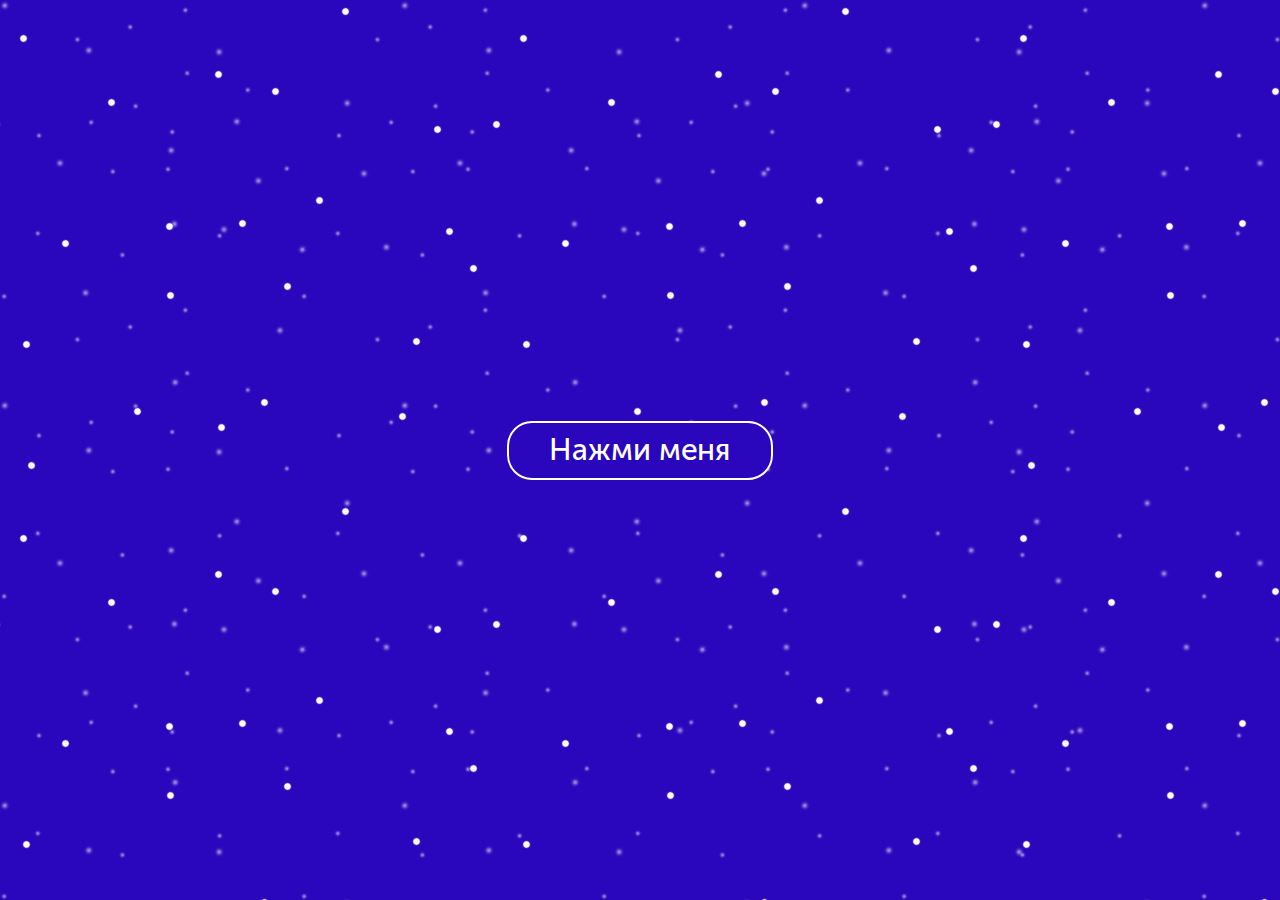
<file: index.html>
<!DOCTYPE html>
<html lang="en">
	<head>
		
		<title>mWeb</title>
	
		<meta charset="utf-8">
	    <meta name="viewport" content="width=device-width, initial-scale=1, shrink-to-fit=no">
	
		<meta name="keywords" content="">
		<meta name="description" content="">
		<link rel="shortcut icon" href="img/favicon.ico" type="image/png">
	
		<link rel="stylesheet" href="https://use.fontawesome.com/releases/v5.4.2/css/all.css" integrity="sha384-/rXc/GQVaYpyDdyxK+ecHPVYJSN9bmVFBvjA/9eOB+pb3F2w2N6fc5qB9Ew5yIns" crossorigin="anonymous">
	
		<link rel="stylesheet" href="css/styles.min.css">
	</head>
<body>
	<div class="container">
		<div class="general">
			<div>
				<a class="btn animBtn" href="question.html">Нажми меня</a>
			</div>
		</div>
		
	</div>

</body>
</html>
</file>
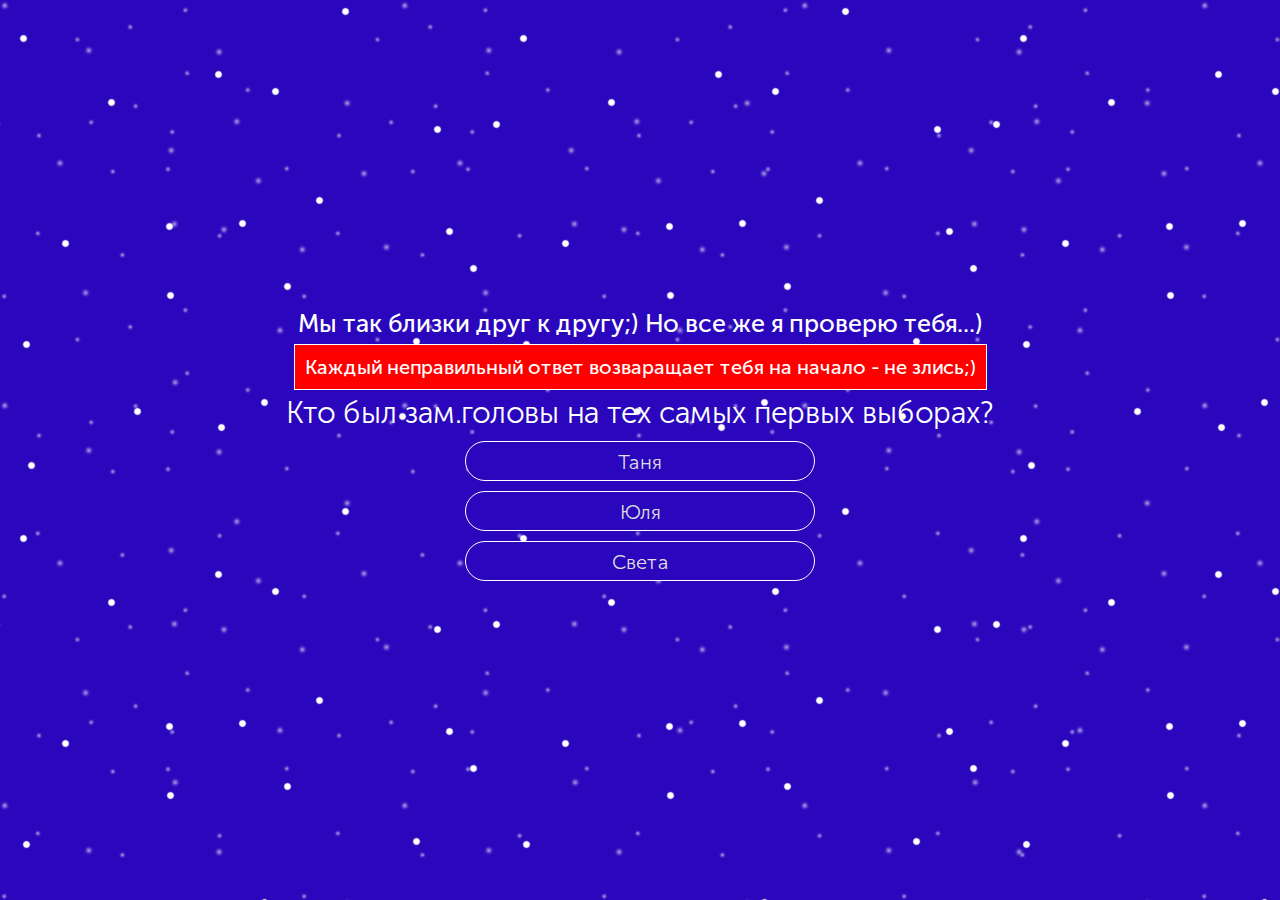
<file: question.html>
<!DOCTYPE html>
<html lang="en">
	<head>
		
		<title>mWeb</title>
	
		<meta charset="utf-8">
	    <meta name="viewport" content="width=device-width, initial-scale=1, shrink-to-fit=no">
	
		<meta name="keywords" content="">
		<meta name="description" content="">
		<link rel="shortcut icon" href="img/favicon.ico" type="image/png">
	
		<link rel="stylesheet" href="https://use.fontawesome.com/releases/v5.4.2/css/all.css" integrity="sha384-/rXc/GQVaYpyDdyxK+ecHPVYJSN9bmVFBvjA/9eOB+pb3F2w2N6fc5qB9Ew5yIns" crossorigin="anonymous">
	
		<link rel="stylesheet" href="css/styles.min.css">
	</head>
<body>
	<div class="container">
		<div class="general">
			<div id="quiz1">
				<h1>Мы так близки друг к другу;) Но все же я проверю тебя...)</h1>
				<h2 class="h2">Каждый неправильный ответ возваращает тебя на начало - не злись;)</h2>
				<div>Кто был зам.головы на тех самых первых выборах?</div>
				<ul class="lisp">
					<li>
						<a href="#" id="answer1">Таня</a>
					</li>
					<li>
						<a href="">Юля</a>
					</li>
					<li>
						<a href="">Света</a>
					</li>
				</ul>
			</div>
			<div id="quiz2" style="display: none;">				
				<div>Что такое Болванка?</div>
				<ul class="lisp">
					<li>
						<a href="">Диск</a>
					</li>
					<li>
						<a href="">Носитель информации</a>
					</li>
					<li>
						<a href="#" id="answer2">Человек-болванка;)</a>
					</li>
				</ul>
			</div>
			<div id="quiz3" style="display: none;">
				<h1>Вопрос с *</h1>		
				<div>Как зовут мужа Селедець?</div>
				<ul class="lisp">
					<li>
						<a href="">Алексей</a>
					</li>
					<li>
						<a href="">Андрей</a>
					</li>
					<li>
						<a href="#" id="answer3">Олег</a>
					</li>
				</ul>
			</div>
			<div id="quiz4" style="display: none;">
				<div>Когда я подарил тебе цветы на др - какого цвета была упаковка?) (Я конечно могу ошибаться, но вроде я помню:)</div>
				<ul class="lisp">
					<li>
						<a href="">Жетлая</a>
					</li>
					<li>
						<a href="">Синяя</a>
					</li>
					<li>
						<a href="#" id="answer4">Зеленая</a>
					</li>
					<li>
						<a href="">Бежевая</a>
					</li>
					<li>
						<a href="">Оранжевая</a>
					</li>
				</ul>
			</div>
			<div id="quiz5" style="display: none;">
				<div>Мы любим вместе...</div>
				<ul class="lisp">
					<li>
						<a href="">учиться жизни</a>
					</li>
					<li>
						<a href="">радовать людей</a>
					</li>
					<li>
						<a href="">находить решения</a>
					</li>
					<li>
						<a href="">кушать вкусно</a>
					</li>
					<li>
						<a href="#" id="answer5">под дождем</a>
					</li>
				</ul>
			</div>
			<div id="quiz6" style="display: none;">
				<h1>Давай уже</h1>
				<a class="btn" href="newyear.html">нажимай;)</a>
			</div>
		</div>
		
	</div>

	<script type="text/javascript">
		window.onload = () => {
			const quiz1 = document.getElementById('quiz1')
			const quiz2 = document.getElementById('quiz2')
			const quiz3 = document.getElementById('quiz3')
			const quiz4 = document.getElementById('quiz4')
			const quiz5 = document.getElementById('quiz5')
			const quiz6 = document.getElementById('quiz6')
			const answer1 = document.getElementById('answer1')
			const answer2 = document.getElementById('answer2')
			const answer3 = document.getElementById('answer3')
			const answer4 = document.getElementById('answer4')
			const answer5 = document.getElementById('answer5')

			answer1.onclick = () => {
				quiz1.style.display = 'none'
				quiz2.style.display = 'block'
			}
			answer2.onclick = () => {
				quiz2.style.display = 'none'
				quiz3.style.display = 'block'
			}
			answer3.onclick = () => {
				quiz3.style.display = 'none'
				quiz4.style.display = 'block'
			}
			answer4.onclick = () => {
				quiz4.style.display = 'none'
				quiz5.style.display = 'block'
			}
			answer5.onclick = () => {
				quiz5.style.display = 'none'
				quiz6.style.display = 'block'
			}
		}
	</script>

</body>
</html>
</file>
